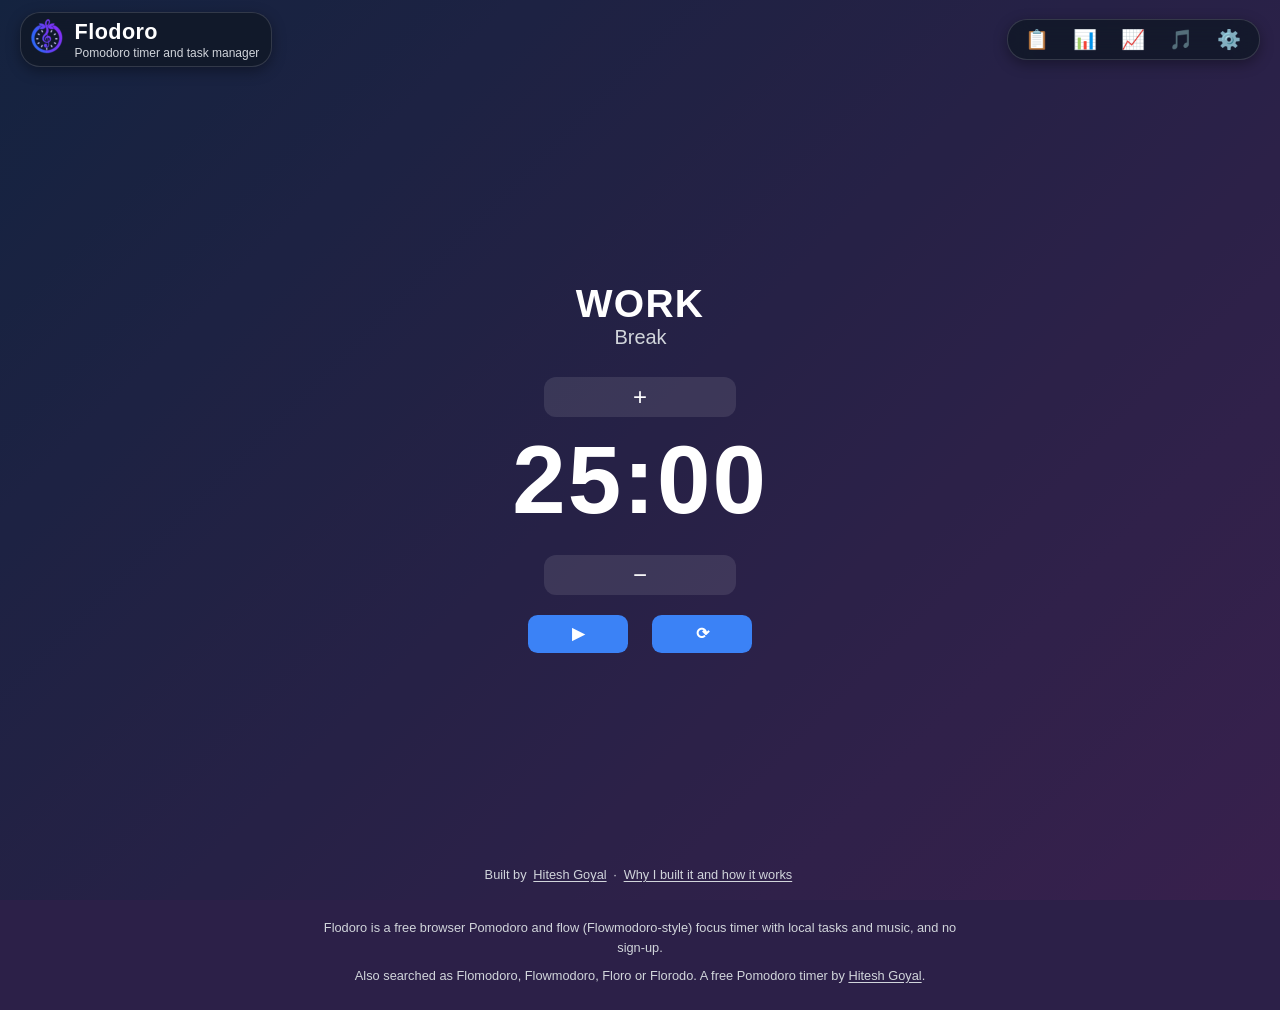
<file: index.html>
<!DOCTYPE html>
<html lang="en">

<head>
  <meta charset="UTF-8" />
  <meta name="viewport" content="width=device-width, initial-scale=1.0" />
  <title>Flodoro — Pomodoro timer and task manager</title>
  <meta name="description"
    content="Flodoro is a free Pomodoro timer and task list in your browser. No account; tasks and history stay on your device." />
  <meta name="author" content="Hitesh Goyal" />
  <link rel="author" href="https://hiteshgoyal.me/" />
  <meta name="robots" content="index, follow, max-image-preview:large" />
  <link rel="canonical" href="https://hiteshgoyal.me/flodoro/" />
  <link rel="sitemap" type="application/xml" title="Sitemap"
    href="https://hiteshgoyal.me/flodoro/sitemap.xml" />
  <link rel="alternate" type="text/markdown" href="index.html.md" title="LLM-readable page summary" />
  <link rel="help" type="text/plain" href="llms.txt" title="LLM and agent site index" />
  <meta name="theme-color" content="#3358a2" />
  <link rel="preconnect" href="https://gc.zgo.at" crossorigin />
  <link rel="preload" as="image" type="image/avif" fetchpriority="high"
    imagesrcset="assets/flodoro-logo/flodoro-logo-36.avif 1x, assets/flodoro-logo/flodoro-logo-72.avif 2x, assets/flodoro-logo/flodoro-logo-108.avif 3x"
    href="assets/flodoro-logo/flodoro-logo-36.avif" />
  <meta property="og:type" content="website" />
  <meta property="og:site_name" content="Flodoro" />
  <meta property="og:title" content="Flodoro — Pomodoro timer and task manager" />
  <meta property="og:description"
    content="Free Pomodoro timer and task list in your browser. No account; your tasks and history stay on your device." />
  <meta property="og:url" content="https://hiteshgoyal.me/flodoro/" />
  <meta property="og:image" content="https://hiteshgoyal.me/flodoro/assets/og-image.png" />
  <meta property="og:image:width" content="1200" />
  <meta property="og:image:height" content="630" />
  <meta property="og:image:type" content="image/png" />
  <meta property="og:image:alt" content="Flodoro logo beside the words Pomodoro timer and task manager" />
  <meta property="og:locale" content="en_US" />
  <meta name="twitter:card" content="summary_large_image" />
  <meta name="twitter:title" content="Flodoro — Pomodoro timer and task manager" />
  <meta name="twitter:description"
    content="Free Pomodoro timer and task list. No account; data stays on your device." />
  <meta name="twitter:image" content="https://hiteshgoyal.me/flodoro/assets/og-image.png" />
  <meta name="twitter:image:alt" content="Flodoro logo beside the words Pomodoro timer and task manager" />
  <script type="application/ld+json">
    {
      "@context": "https://schema.org",
      "@type": ["SoftwareApplication", "WebApplication"],
      "@id": "https://hiteshgoyal.me/flodoro/#app",
      "name": "Flodoro",
      "alternateName": [
        "Flodoro Pomodoro",
        "Flodoro Timer",
        "Flomodoro",
        "Flowmodoro",
        "Floro",
        "Florodo",
        "Flodoro Pomodoro Timer"
      ],
      "url": "https://hiteshgoyal.me/flodoro/",
      "image": "https://hiteshgoyal.me/flodoro/assets/og-image.png",
      "codeRepository": "https://github.com/indianeagle4599/flodoro",
      "sameAs": [
        "https://github.com/indianeagle4599/flodoro",
        "https://hiteshgoyal.me/projects/flodoro/"
      ],
      "description": "Flodoro is a free Pomodoro timer and task list in your browser. No account; tasks and history stay on your device.",
      "author": {
        "@type": "Person",
        "name": "Hitesh Goyal",
        "url": "https://hiteshgoyal.me/"
      },
      "creator": {
        "@type": "Person",
        "name": "Hitesh Goyal",
        "url": "https://hiteshgoyal.me/"
      },
      "applicationCategory": "ProductivityApplication",
      "operatingSystem": "Any",
      "browserRequirements": "Requires JavaScript. Works in modern browsers with localStorage.",
      "offers": {
        "@type": "Offer",
        "price": "0",
        "priceCurrency": "USD"
      },
      "featureList": [
        "Configurable Pomodoro work and break durations",
        "Local task list with starring and reordering",
        "Session history and statistics",
        "Theme presets, gradients, and dark mode",
        "Notification sounds, toasts, and browser alerts",
        "Local music folder playlists via browser APIs"
      ],
      "isAccessibleForFree": true,
      "inLanguage": "en"
    }
  </script>
  <link rel="icon" type="image/png" sizes="32x32" href="assets/flodoro-logo/flodoro-logo-32.png" />
  <link rel="apple-touch-icon" href="assets/flodoro-logo/flodoro-logo-180.png" />
  <link rel="stylesheet" href="style.css" />
</head>

<body>
  <noscript>
    <p class="noscript-notice">Flodoro is a free Pomodoro timer and task manager that runs in your browser. JavaScript is required for the timer; see the <a href="index.html.md">page summary</a> or <a href="https://github.com/indianeagle4599/flodoro">repository</a>.</p>
  </noscript>

<!-- 🔔 Audio notification chime -->
<audio id="notification-sound"
  src="assets/audio/notify.mp3"
  preload="none"></audio>

<!-- 💬 Toast container -->
<div id="toast" class="toast hidden" role="alert"></div>
  <div id="app" tabindex="0">
    <header class="app-navbar" role="banner">
      <div class="navbar-brand">
        <picture>
          <source type="image/avif"
            srcset="assets/flodoro-logo/flodoro-logo-36.avif 1x, assets/flodoro-logo/flodoro-logo-72.avif 2x, assets/flodoro-logo/flodoro-logo-108.avif 3x" />
          <source type="image/webp"
            srcset="assets/flodoro-logo/flodoro-logo-36.webp 1x, assets/flodoro-logo/flodoro-logo-72.webp 2x, assets/flodoro-logo/flodoro-logo-108.webp 3x" />
          <img class="navbar-logo" src="assets/flodoro-logo/flodoro-logo-36.png"
            srcset="assets/flodoro-logo/flodoro-logo-36.png 1x, assets/flodoro-logo/flodoro-logo-72.png 2x, assets/flodoro-logo/flodoro-logo-108.png 3x"
            alt="Flodoro logo, a clock with a treble clef" width="36" height="36" decoding="async"
            fetchpriority="high" />
        </picture>
        <div class="navbar-copy">
          <h1 class="navbar-title">Flodoro</h1>
          <p class="navbar-tagline">Pomodoro timer and task manager</p>
        </div>
      </div>
      <div class="header-tray">
        <button id="tasks-button" class="icon-button" aria-label="Tasks" title="Tasks">📋</button>
        <button id="history-button" class="icon-button" aria-label="History" title="History">📊</button>
        <button id="stats-button" class="icon-button" aria-label="Statistics" title="Statistics">📈</button>
        <button id="audio-settings-button" class="icon-button" aria-label="Audio Settings"
          title="Audio Settings">🎵</button>
        <button id="settings-button" class="icon-button" aria-label="Settings" title="Settings">⚙️</button>
      </div>
    </header>
    <main class="main-content">
      <!-- User's selected quote of the day (if any) -->
      <div id="theme-quote-display" class="theme-quote hidden"></div>
      <!-- Motivational quote display shown during breaks; clicking cycles through quotes and a star button allows favouriting -->
      <div id="quote-display" class="quote-display hidden" role="button" aria-label="Break quote"></div>
      <!-- Mode toggle: click to switch between work and break sessions -->
      <div id="mode-toggle" class="mode-toggle" role="button" tabindex="0" aria-label="Toggle work/break">
        <span id="mode-main" class="mode-main">Work</span>
        <span id="mode-sub" class="mode-sub">Break</span>
      </div>
      <!-- Session label and timer wrapped with plus/minus controls -->
      <div id="session-label" class="session-label">Work</div>
      <div id="timer-wrapper" class="timer-wrapper">
        <button id="add-minute" class="icon-button time-adjust-btn" aria-label="Add one minute">+</button>
        <div id="timer-display" class="timer-display">25:00</div>
        <button id="subtract-minute" class="icon-button time-adjust-btn" aria-label="Remove one minute">−</button>
      </div>
      <div id="controls" class="controls">
        <button id="start-button" class="control-button" aria-label="Start / Pause" title="Start / Pause">▶</button>
        <button id="reset-button" class="control-button" aria-label="Reset" title="Reset">⟳</button>
        <button id="postpone-button" class="control-button hidden">Postpone Break</button>
      </div>

      <!-- Display the current task (if task manager is enabled) -->
      <div id="current-task" class="current-task hidden"></div>

      <!-- Display flagged (starred) tasks prominently -->
      <div id="flagged-tasks-display" class="flagged-tasks-display hidden"></div>
    </main>
    <!-- Settings panel: slides out from the top right under the settings button. Hides when not active. -->
    <div id="settings-panel" class="settings-panel slideout hidden" role="dialog" aria-modal="true"
      aria-labelledby="settings-title">
      <h2 id="settings-title" class="settings-title">Settings</h2>
      <div class="settings-content">
        <!-- Duration settings grouped into two rows for cleaner layout -->
        <div class="settings-row">
          <div class="settings-group">
            <label for="work-duration">Work&nbsp;(min)</label>
            <input type="number" id="work-duration" min="1" value="25" />
          </div>
          <div class="settings-group">
            <label for="short-break-duration">Short&nbsp;break&nbsp;(min)</label>
            <input type="number" id="short-break-duration" min="1" value="5" />
          </div>
        </div>
        <div class="settings-row">
          <div class="settings-group">
            <label for="long-break-duration">Long&nbsp;break&nbsp;(min)</label>
            <input type="number" id="long-break-duration" min="1" value="15" />
          </div>
          <div class="settings-group">
            <label for="sessions-before-long">Pomodoros&nbsp;before&nbsp;long&nbsp;break</label>
            <input type="number" id="sessions-before-long" min="1" value="4" />
          </div>
        </div>
        <!-- Colour settings: gradient, accent and colour mode toggle in one row -->
        <div class="settings-row">
          <div class="settings-group">
            <label>Gradient</label>
            <div class="color-input-row">
              <input type="color" id="bg-color1" value="#3358a2" />
              <input type="color" id="bg-color2" value="#8f5bbb" />
            </div>
          </div>
          <div class="settings-group">
            <label for="color-picker">Accent</label>
            <input type="color" id="color-picker" value="#3b82f6" />
          </div>
          <div class="settings-group">
            <label for="color-mode-toggle">Mode</label>
            <button id="color-mode-toggle" class="toggle-button" aria-label="Toggle colour mode">Dark&nbsp;Mode</button>
          </div>
        </div>
        <!-- Theme preset selection (always below custom colour choices) -->
        <div class="settings-group">
          <label for="theme-preset-select">Theme&nbsp;preset</label>
          <select id="theme-preset-select">
            <option value="custom">Custom</option>
            <option value="twilight">Twilight</option>
            <option value="blue">Blue</option>
            <option value="green">Green</option>
            <option value="pink">Pink</option>
            <option value="frost">Frost</option>
            <option value="golden">Golden</option>
          </select>
        </div>
        <div class="settings-group notification-launch-group">
          <label id="notification-settings-label">Notifications</label>
          <div class="notification-launch-row">
            <span id="notification-settings-summary" class="settings-summary" aria-live="polite"></span>
            <button id="notification-settings-button" class="icon-button compact-panel-button" type="button"
              aria-label="Notification Settings" title="Notification Settings">🔔</button>
          </div>
        </div>
        <!-- Settings actions -->
        <div class="settings-actions">
          <button id="save-settings" class="control-button">Save</button>
          <button id="close-settings" class="control-button">Close</button>
        </div>
      </div>
    </div>
    <div id="notification-panel" class="notification-panel slideout hidden" role="dialog" aria-modal="true"
      aria-labelledby="notification-title">
      <h2 id="notification-title" class="panel-title">Notification Settings</h2>
      <div class="notification-content">
        <div id="notification-settings-container"></div>
        <div class="notification-actions">
          <button id="back-notifications" class="control-button">Back</button>
          <button id="close-notifications" class="control-button">Close</button>
        </div>
      </div>
    </div>
    <!-- Tasks panel: lists and manages tasks independently of settings -->
    <div id="tasks-panel" class="tasks-panel slideout hidden" role="dialog" aria-modal="true"
      aria-labelledby="tasks-title">
      <h2 id="tasks-title" class="panel-title">Tasks</h2>
      <div class="tasks-content">
        <div class="task-input-row">
          <input type="text" id="new-task-input" placeholder="Add a new task" />
          <button id="add-task-button" class="icon-button" aria-label="Add task">+</button>
        </div>
        <ul id="tasks-list" class="tasks-list"></ul>
        <div class="tasks-actions">
          <button id="close-tasks" class="control-button">Close</button>
        </div>
      </div>
    </div>
    <!-- History panel: displays completed work/break sessions -->
    <div id="history-panel" class="history-panel slideout hidden" role="dialog" aria-modal="true"
      aria-labelledby="history-title">
      <h2 id="history-title" class="panel-title">History</h2>
      <div class="history-content">
        <ul id="history-list" class="history-list"></ul>
        <div class="history-actions">
          <button id="clear-history" class="control-button">Clear</button>
          <button id="close-history" class="control-button">Close</button>
        </div>
      </div>
    </div>
    <!-- Audio settings panel: manages local playlists and playback -->
    <div id="audio-panel" class="audio-panel slideout hidden" role="dialog" aria-modal="true"
      aria-labelledby="audio-title">
      <h2 id="audio-title" class="panel-title">Audio Settings</h2>
      <div class="audio-content">
        <div class="settings-group playlist-launch-group">
          <label id="playlist-manager-label">Playlists</label>
          <div class="playlist-launch-row">
            <span id="playlist-manager-summary" class="settings-summary" aria-live="polite"></span>
            <button id="playlist-manager-button" class="icon-button compact-panel-button" type="button"
              aria-label="Playlist Manager" title="Playlist Manager">📁</button>
          </div>
        </div>
        <div class="settings-group">
          <label for="audio-genre-select">Playlist</label>
          <select id="audio-genre-select"><!-- options injected by JS --></select>
        </div>
        <div class="settings-group">
          <label for="audio-select">Track</label>
          <select id="audio-select">
            <option value="none">None</option>
            <!-- Track options will be populated dynamically -->
          </select>
        </div>
        <!-- Playback controls – circular pill buttons -->
        <div class="audio-playback-row">
          <button id="prev-track" class="pill-btn" aria-label="Previous">⏮</button>
          <button id="audio-play-pause" class="pill-btn" aria-label="Play / pause">▶</button>
          <button id="next-track" class="pill-btn" aria-label="Next">⏭</button>
        </div>
        <!-- Volume and mute -->
        <div class="volume-row">
          <button id="mute-toggle" class="icon-button" aria-label="Toggle mute">🔊</button>
          <input type="range" id="volume-slider" min="0" max="1" step="0.01" value="0.5" />
        </div>
        <!-- Audio progress bar (shown when a track is loaded) -->
        <div class="settings-group audio-progress-group hidden">
          <label for="audio-progress">Audio position</label>
          <input type="range" id="audio-progress" min="0" max="100" step="0.1" value="0" />
        </div>
        <div class="audio-actions">
          <button id="close-audio" class="control-button">Close</button>
        </div>
      </div>
    </div>
    <!-- Playlist manager panel: focused folder management away from the audio panel -->
    <div id="playlist-panel" class="playlist-panel slideout hidden" role="dialog" aria-modal="true"
      aria-labelledby="playlist-title">
      <h2 id="playlist-title" class="panel-title">Playlist Manager</h2>
      <div class="playlist-content">
        <div class="settings-group local-audio-group">
          <div class="local-audio-actions">
            <button id="local-audio-folder-button" class="control-button" type="button">Add folder</button>
            <button id="clear-local-audio-button" class="control-button hidden" type="button">Clear all</button>
          </div>
          <div id="local-audio-status" class="local-audio-status">Add one or more local music folders.</div>
          <div id="local-audio-list" class="local-audio-list" aria-live="polite"></div>
          <input id="local-audio-input" class="hidden" type="file" accept="audio/*" multiple webkitdirectory />
        </div>
        <div class="playlist-actions">
          <button id="back-playlist" class="control-button">Back</button>
          <button id="close-playlist" class="control-button">Close</button>
        </div>
      </div>
    </div>
    <!-- Statistics panel: shows counts of sessions and tasks -->
    <div id="stats-panel" class="stats-panel slideout hidden" role="dialog" aria-modal="true"
      aria-labelledby="stats-title">
      <h2 id="stats-title" class="panel-title">Statistics</h2>
      <div class="stats-content">
        <div id="stats-summary" class="stats-summary"></div>
        <div class="stats-actions">
          <button id="close-stats" class="control-button">Close</button>
        </div>
      </div>
    </div>
    <footer class="site-credit">Built by <a href="https://hiteshgoyal.me/">Hitesh Goyal</a> · <a href="https://hiteshgoyal.me/projects/flodoro/">Why I built it and how it works</a></footer>
  </div>
  <section class="app-about" aria-label="About Flodoro">
    <p>Flodoro is a free browser Pomodoro and flow (Flowmodoro-style) focus timer with local tasks and music, and no sign-up.</p>
    <p>Also searched as Flomodoro, Flowmodoro, Floro or Florodo. A free Pomodoro timer by <a href="https://hiteshgoyal.me/">Hitesh Goyal</a>.</p>
  </section>
  <audio id="audio-player" preload="none"></audio>
  <script src="app.js" defer></script>
  <script data-goatcounter="https://hitesh-pomodoro.goatcounter.com/count"
    async src="//gc.zgo.at/count.js"></script>
</body>

</html>
</file>
<file: style.css>
/*
 * Stylesheet for the Flodoro web application
 *
 * The design focuses on simplicity and minimal distraction, with
 * clean typography and generous spacing. A full‑screen background
 * image is overlaid with a subtle colour tint to improve contrast
 * for the timer and controls. All colours and sizes are defined
 * with CSS variables to make future theme customisation easy.
 */

/* Root variables for colours, sizes and fonts */
:root {
  --font-family: "Segoe UI", Roboto, Helvetica, Arial, sans-serif;
  --color-primary: #fff;
  --color-secondary: #d1d5db;
  --about-bg: #2c2048;
  --color-accent: #3b82f6;
  --color-danger: #ef4444;
  --color-bg-overlay: rgba(0, 0, 0, 0.35);
  --panel-bg: rgba(17, 24, 39, 0.75);
  --font-size-title: 2.5rem;
  --font-size-timer: clamp(3.5rem, 10vmin + 1.5rem, 6rem);
  --font-size-label: clamp(1.35rem, 3vmin + 0.75rem, 2.5rem);
  --app-footer-space: 2.75rem;
  --border-radius: 12px;
  --input-bg: #374151;
  --input-color: #ffffff;
  --input-border: transparent;

  /* Background used for quote displays; modified by JS for dark/light mode */
  --quote-bg: rgba(0, 0, 0, 0.4);

  /* Translucent surfaces for chips, items, pills, hovers. Flipped by JS for light mode. */
  --surface-soft: rgba(255, 255, 255, 0.1);
  --surface-soft-border: rgba(255, 255, 255, 0.12);
  --surface-strong: rgba(255, 255, 255, 0.22);
  --panel-border: rgba(255, 255, 255, 0.15);
  --panel-shadow: 0 4px 16px rgba(0, 0, 0, 0.5);
  --panel-top: 4.25rem;
}

html,
body {
  margin: 0;
  padding: 0;
  width: 100%;
  min-height: 100%;
  font-family: var(--font-family);
  color: var(--color-primary);
}

/* The timer fills the first screen. The document can scroll to the about
   copy underneath without a layout-shifting scrollbar. */
html {
  overflow-x: hidden;
  overflow-y: auto;
  scrollbar-width: none;
}

html::-webkit-scrollbar {
  width: 0;
  height: 0;
}

#app {
  position: relative;
  width: 100%;
  height: 100vh;
  height: 100dvh;
  overflow: hidden;
  display: flex;
  flex-direction: column;
  align-items: center;
  justify-content: flex-start;
  box-sizing: border-box;
  padding-bottom: var(--app-footer-space);
  /* The background image will be updated by JavaScript via inline style */
  background-size: cover;
  background-position: center;
  background-repeat: no-repeat;
}

/* A dark overlay to enhance readability over the background image */
#app::before {
  content: "";
  position: absolute;
  top: 0;
  left: 0;
  right: 0;
  bottom: 0;
  background: var(--color-bg-overlay);
  z-index: 0;
}

/* Ensure the main content sits above the overlay */
.app-navbar,
.main-content,
.settings-panel {
  position: relative;
  z-index: 1;
}

/* Top row: brand title left, icon tray right (no full-width bar chrome) */
.app-navbar {
  width: 100%;
  padding: 0.75rem 1.25rem;
  display: flex;
  justify-content: space-between;
  align-items: center;
  gap: 1rem;
  box-sizing: border-box;
}

/* Brand tray: same fixed dark chrome as the options pill */
.navbar-brand {
  display: flex;
  align-items: center;
  gap: 0.6rem;
  min-width: 0;
  padding: 0.35rem 0.75rem 0.35rem 0.5rem;
  background: rgba(17, 24, 39, 0.82);
  backdrop-filter: blur(12px);
  border: 1px solid rgba(255, 255, 255, 0.14);
  border-radius: 20px;
  box-shadow: 0 4px 14px rgba(0, 0, 0, 0.35);
  flex-shrink: 1;
}

.navbar-logo {
  width: 2.25rem;
  height: 2.25rem;
  object-fit: contain;
  flex-shrink: 0;
}

.navbar-title {
  margin: 0;
  font-size: 1.35rem;
  font-weight: 700;
  letter-spacing: 0.02em;
  color: #ffffff;
  white-space: nowrap;
  flex-shrink: 0;
}

.navbar-copy {
  min-width: 0;
}

.navbar-tagline {
  margin: 0.1rem 0 0;
  color: var(--color-secondary);
  font-size: 0.75rem;
  overflow: hidden;
  text-overflow: ellipsis;
  white-space: nowrap;
}

.site-credit {
  position: absolute;
  left: 0;
  right: 0;
  bottom: 0.85rem;
  z-index: 1;
  margin: 0;
  text-align: center;
  color: var(--color-secondary);
  font-size: 0.8rem;
  line-height: 1.2;
}

.site-credit a {
  color: inherit;
  text-underline-offset: 0.15em;
}

.site-credit a:hover {
  color: var(--color-primary);
}

/* Same type size and colour as .site-credit. Sits after the full-screen app. */
.app-about {
  box-sizing: border-box;
  margin: 0;
  padding: 1.15rem 1.25rem 1.6rem;
  text-align: center;
  color: var(--color-secondary);
  font-size: 0.8rem;
  line-height: 1.5;
  background: var(--about-bg);
}

.app-about p {
  max-width: 40rem;
  margin: 0 auto;
}

.app-about p + p {
  margin-top: 0.55rem;
}

.app-about a {
  color: inherit;
  text-underline-offset: 0.15em;
}

.app-about a:hover {
  color: var(--color-primary);
}

/* Header buttons container groups tasks, history and settings icons */
.header-buttons {
  display: flex;
  gap: 0.5rem;
}

/* ---------- header pill tray (always dark chrome, regardless of colour mode) ---------- */
.header-tray {
  display: flex;
  gap: .5rem;
  padding: .35rem .6rem;
  background: rgba(17, 24, 39, 0.82);
  backdrop-filter: blur(12px);
  border: 1px solid rgba(255, 255, 255, 0.14);
  border-radius: 20px;
  box-shadow: 0 4px 14px rgba(0, 0, 0, 0.35);
  flex-shrink: 0;
}

.header-tray .icon-button {
  color: #ffffff;
}

.header-tray .icon-button:hover {
  color: var(--color-accent);
  background: rgba(255, 255, 255, 0.12);
}

.icon-button {
  background: transparent;
  border: none;
  font-size: 1.2rem;
  cursor: pointer;
  color: var(--color-primary);
  padding: 0.25rem 0.5rem;
  line-height: 1;
  border-radius: var(--border-radius);
  transition: background 0.2s ease, color 0.2s ease;
}

.icon-button:hover {
  color: var(--color-accent);
  background: var(--surface-soft);
}

/* Mode toggle styling: displays current and next session types */
.mode-toggle {
  display: flex;
  flex-direction: column;
  align-items: center;
  margin-bottom: 0.5rem;
  cursor: pointer;
  /* include transform-style and backface visibility for smoother 3D flips */
  transform-style: preserve-3d;
  backface-visibility: hidden;
  transition: transform 0.6s ease, background 0.2s ease, border 0.2s ease;
  padding: 0.25rem 0.5rem;
  border-radius: var(--border-radius);
  perspective: 800px;
  /* allow 3D flip */
}

/* Highlight on hover */
.mode-toggle:hover {
  background: var(--surface-soft);
  border: 1px solid var(--color-accent);
}

/* Rotation animation when toggled; JS adds/removes this class */
.mode-toggle.rotated {
  transform: rotateX(360deg);
}

.mode-main {
  font-size: var(--font-size-label);
  font-weight: bolder;
  text-transform: uppercase;
  letter-spacing: 1.2px;
}

.mode-sub {
  font-size: 1.25rem;
  color: var(--color-secondary);
}

/* Main content area containing timer and controls */
.main-content {
  flex: 1 1 auto;
  width: 100%;
  max-width: 100%;
  min-height: 0;
  display: flex;
  flex-direction: column;
  align-items: center;
  justify-content: center;
  text-align: center;
  padding: 1rem;
  box-sizing: border-box;
}

.noscript-notice {
  position: relative;
  z-index: 2;
  margin: 0.75rem auto;
  padding: 0.75rem 1rem;
  max-width: 28rem;
  text-align: center;
  background: rgba(17, 24, 39, 0.92);
  border-radius: var(--border-radius);
}

.noscript-notice a {
  color: inherit;
  text-decoration: underline;
}

.toast {
  position: fixed;
  bottom: 20px;
  left: 50%;
  transform: translateX(-50%);
  background: #333;
  color: #fff;
  padding: 12px 20px;
  border-radius: 8px;
  font-size: 0.9rem;
  z-index: 9999;
  opacity: 0;
  transition: opacity 0.3s ease;
}

.toast.show {
  opacity: 1;
}

.session-label {
  /* Hide the redundant session label since mode toggle displays it */
  display: none;
}

.timer-display {
  font-size: var(--font-size-timer);
  font-weight: bold;
  margin-bottom: 0.75rem;
  letter-spacing: 2px;
}

/* Timer wrapper that positions plus/minus above and below the timer */
.timer-wrapper {
  display: flex;
  flex-direction: column;
  align-items: center;
  gap: 0.5rem;
}

/* Buttons used for adjusting time */
.time-adjust-btn {
  font-size: 1.5rem;
  width: 2.5rem;
  height: 2.5rem;
  display: flex;
  align-items: center;
  justify-content: center;
  border-radius: 50%;
  background: var(--surface-soft);
  color: var(--color-primary);
  border: none;
  cursor: pointer;
  transition: background 0.2s ease;
}

.time-adjust-btn:hover {
  background: var(--surface-strong);
}

/* Controls */
.controls {
  display: flex;
  gap: 1rem;
}

/*
 * Buttons used across the app (start/pause, reset, save, close, etc.).
 * Use the accent colour for the background and dynamically computed
 * accent‑text colour for the icon/text so that contrast remains high
 * regardless of the chosen accent colour. Hover state darkens the
 * background slightly using the darker accent colour generated in
 * JavaScript (via applyThemeColor). Disabled state appears faded.
 */
.control-button {
  background: var(--color-accent);
  color: var(--accent-text);
  border: none;
  border-radius: var(--border-radius);
  padding: 0.75rem 1.5rem;
  font-size: 1rem;
  cursor: pointer;
  min-width: 100px;
  transition: background 0.2s ease, color 0.2s ease;
}

/* Hover state uses the darker accent colour for a subtle lift */
.control-button:hover {
  background: var(--color-accent-dark);
  color: var(--accent-text);
}

.control-button:disabled {
  opacity: 0.5;
  cursor: not-allowed;
}

.hidden {
  display: none !important;
}

/* Settings panel styles */
/* Panel styling with frosted glass effect for settings, tasks, history, audio and stats */
.settings-panel,
.tasks-panel,
.history-panel,
.audio-panel,
.stats-panel,
.notification-panel,
.playlist-panel {
  position: absolute;
  top: var(--panel-top);
  /* below navbar */
  /* horizontal offsets are set individually in specific definitions */
  width: 22rem;
  max-width: 90vw;
  background: var(--panel-bg);
  backdrop-filter: blur(20px);
  border-radius: var(--border-radius);
  box-shadow: var(--panel-shadow);
  border: 1px solid var(--panel-border);
  padding: 1rem;
  color: var(--color-primary);
  z-index: 2;
  overflow-y: auto;
  overscroll-behavior: contain;
  max-height: calc(100dvh - var(--panel-top) - 0.75rem);
  box-sizing: border-box;
  transition: opacity 0.3s ease, transform 0.3s ease;
}

/* Position individual panels relative to their respective icons */
.settings-panel,
.tasks-panel,
.history-panel,
.audio-panel,
.stats-panel,
.notification-panel,
.playlist-panel {
  right: 1.5rem;
}

.audio-panel.slideout,
.stats-panel.slideout {
  transform-origin: top right;
  transition: opacity 0.25s ease, transform 0.25s ease;
  opacity: 0;
  transform: scale(0.95);
}

.audio-panel.slideout:not(.hidden),
.stats-panel.slideout:not(.hidden) {
  opacity: 1;
  transform: scale(1);
}

/* Volume slider row inside audio panel */
.volume-row {
  display: flex;
  align-items: center;
  gap: 0.5rem;
  margin-bottom: 0.5rem;
}

.volume-row input[type="range"] {
  flex: 1;
  -webkit-appearance: none;
  appearance: none;
  height: 4px;
  border-radius: 2px;
  background: var(--color-secondary);
  outline: none;
}

.volume-row input[type="range"]::-webkit-slider-thumb {
  -webkit-appearance: none;
  appearance: none;
  width: 12px;
  height: 12px;
  border-radius: 50%;
  background: var(--color-accent);
  cursor: pointer;
  transition: transform 0.2s ease, background 0.2s ease;
}

.volume-row input[type="range"]:active::-webkit-slider-thumb {
  transform: scale(1.5);
  background: var(--color-accent-light);
}

/* ---------- pill buttons (audio controls) ---------- */
.pill-btn {
  width: 2.5rem;
  height: 2.5rem;
  border-radius: 50%;
  display: flex;
  align-items: center;
  justify-content: center;
  background: var(--surface-soft);
  border: none;
  color: var(--color-primary);
  font-size: 1rem;
  cursor: pointer;
  transition: background .2s;
}

.pill-btn:hover {
  background: var(--surface-strong);
}

.pill-btn.main {
  /* Main pill buttons (audio play/pause) use accent colour and dynamic text colour */
  background: var(--color-accent);
  color: var(--accent-text);
}

.local-audio-actions {
  display: flex;
  gap: 0.5rem;
  flex-wrap: wrap;
}

.local-audio-actions .control-button {
  flex: 1 1 8rem;
  margin: 0;
}

.local-audio-status {
  color: var(--color-secondary);
  font-size: 0.82rem;
  line-height: 1.35;
  margin-top: 0.4rem;
}

.local-audio-list {
  display: flex;
  flex-direction: column;
  gap: 0.45rem;
  margin-top: 0.55rem;
  max-height: 8.5rem;
  overflow-y: auto;
  padding-right: 0.2rem;
}

.local-audio-item {
  display: flex;
  gap: 0.45rem;
  align-items: center;
  padding: 0.55rem;
  border-radius: 0.5rem;
  background: var(--surface-soft);
  border: 1px solid var(--surface-soft-border);
}

.local-audio-item-details {
  min-width: 0;
  flex: 1 1 auto;
}

.local-audio-item-title {
  overflow: hidden;
  text-overflow: ellipsis;
  white-space: nowrap;
  font-size: 0.88rem;
  font-weight: 650;
}

.local-audio-item-meta {
  color: var(--color-secondary);
  font-size: 0.74rem;
  line-height: 1.25;
  margin-top: 0.15rem;
}

.local-audio-link-button,
.local-audio-delete-button {
  border: none;
  border-radius: 0.45rem;
  cursor: pointer;
  font-size: 0.72rem;
  font-weight: 700;
  padding: 0.35rem 0.5rem;
}

.local-audio-link-button {
  background: var(--surface-soft);
  color: var(--color-primary);
}

.local-audio-delete-button {
  background: var(--surface-soft);
  color: var(--color-secondary);
}

.audio-panel .panel-title {
  margin-bottom: 0.75rem;
}

.audio-panel .settings-group label {
  margin-bottom: 0.35rem;
}

.audio-panel .settings-group select {
  margin-bottom: 0.45rem;
}

.audio-panel .audio-playback-row {
  margin: 0.65rem 0;
}

.audio-panel .audio-actions {
  margin-top: 0.65rem;
}

/* Playback controls row in audio panel */
.audio-playback-row {
  display: flex;
  align-items: center;
  justify-content: center;
  gap: 1rem;
  margin: 1.2rem;
}

/* Stats summary styling */
.stats-summary {
  font-size: 0.9rem;
  line-height: 1.4;
  display: flex;
  flex-direction: column;
  gap: 0.25rem;
}

/* Quote display styling */
.quote-display {
  margin: 1.5rem;
  padding: 0.75rem 1rem;
  background: var(--quote-bg);
  border-radius: var(--border-radius);
  font-style: italic;
  font-size: 0.9rem;
  color: var(--color-secondary);
  max-width: 80%;
  text-align: center;
  display: flex;
  align-items: center;
  justify-content: center;
  gap: 0.5rem;
}

/* The user’s quote of the day displayed above the timer */
.theme-quote {
  margin: 0.5rem 1rem;
  padding: 0.75rem 1rem;
  background: var(--quote-bg);
  border-radius: var(--border-radius);
  font-size: 1rem;
  font-weight: 600;
  text-align: center;
  color: var(--color-primary);
  max-width: 90%;
  display: flex;
  align-items: center;
  justify-content: center;
  gap: 0.5rem;
}

/* Star button within quote display for selecting the quote of the day */
.star-quote-btn {
  background: transparent;
  border: none;
  color: var(--color-accent);
  font-size: 1.3rem;
  cursor: pointer;
  margin-left: 0.5rem;
  transition: color 0.2s ease;
}

.star-quote-btn:hover {
  color: var(--color-accent-light);
}

/* Remove button for theme quote */
.remove-theme-btn {
  background: transparent;
  border: none;
  color: var(--color-accent);
  font-size: 1.2rem;
  cursor: pointer;
  margin-left: 0.5rem;
  transition: color 0.2s ease;
}

.remove-theme-btn:hover {
  color: var(--color-accent-light);
}

/* Notification settings: launch row, focused panel controls and reminder chips */
.notification-launch-row,
.playlist-launch-row {
  display: flex;
  align-items: flex-start;
  justify-content: space-between;
  gap: 0.75rem;
}

.settings-summary {
  color: var(--color-secondary);
  display: flex;
  flex: 1;
  flex-wrap: wrap;
  gap: 0.35rem;
  line-height: 1.35;
}

.settings-summary-chip {
  background: var(--surface-soft);
  border: 1px solid var(--surface-soft-border);
  border-radius: 0.5rem;
  color: var(--color-primary);
  font-size: 0.78rem;
  padding: 0.25rem 0.45rem;
  white-space: nowrap;
}

.compact-panel-button {
  width: 2.25rem;
  height: 2.25rem;
  min-width: 2.25rem;
  padding: 0;
  flex: 0 0 auto;
}

.notification-content,
.notification-settings-stack,
.playlist-content {
  display: flex;
  flex-direction: column;
  gap: 0.75rem;
}

.notification-section {
  gap: 0.5rem;
}

.notification-toggle-row,
.notify-timing-option {
  display: flex;
  align-items: center;
  gap: 0.45rem;
  color: var(--color-primary);
  font-size: 0.9rem;
  margin-bottom: 0;
}

.notification-toggle-row {
  justify-content: space-between;
}

.notification-toggle-row-primary {
  font-weight: 600;
}

.notification-output-row {
  display: grid;
  gap: 0.5rem;
  grid-template-columns: repeat(2, minmax(0, 1fr));
}

.notification-sub-toggle,
.notify-timing-option {
  background: var(--surface-soft);
  border: 1px solid var(--surface-soft-border);
  border-radius: 0.5rem;
  padding: 0.55rem 0.65rem;
}

.notification-toggle-row input,
.notify-timing-option input {
  accent-color: var(--color-accent);
}

.notification-toggle-row:has(input:disabled),
.notify-timing-option:has(input:disabled),
.custom-notify-row input:disabled,
.custom-notify-row button:disabled,
.custom-notify-chip button:disabled {
  opacity: 0.55;
}

.notify-options {
  display: grid;
  gap: 0.5rem;
  grid-template-columns: repeat(3, minmax(0, 1fr));
  font-size: 0.9rem;
}

.custom-notify-row {
  display: flex;
  gap: 0.5rem;
}

.custom-notify-row input[type="number"] {
  flex: 1;
  min-width: 0;
  margin-bottom: 0;
}

.custom-notify-list {
  display: flex;
  flex-wrap: wrap;
  gap: 0.5rem;
}

.custom-notify-chip {
  background: var(--surface-soft);
  color: var(--color-primary);
  padding: 0.35rem 0.6rem;
  border-radius: 0.5rem;
  font-size: 0.8rem;
  display: flex;
  align-items: center;
  gap: 0.25rem;
}

.notification-actions,
.playlist-actions {
  display: flex;
  justify-content: flex-end;
  gap: 0.5rem;
}

@media (max-width: 480px) {
  .notification-output-row,
  .notify-options {
    grid-template-columns: 1fr;
  }
}

@media (max-width: 480px) and (orientation: portrait) {
  .navbar-tagline {
    display: none;
  }
}

@media (max-width: 420px) {
  .app-navbar {
    gap: 0.5rem;
    padding-inline: 0.75rem;
  }

  .navbar-brand {
    flex-shrink: 1;
    min-width: 0;
  }

  .header-tray {
    gap: 0.2rem;
    padding-inline: 0.35rem;
  }

  .header-tray .icon-button {
    padding-inline: 0.3rem;
  }
}
/* Hide the current task display since flagged tasks are shown instead */
.current-task {
  display: none !important;
}

/* Custom range styling for the audio progress bar */
#audio-progress {
  -webkit-appearance: none;
  appearance: none;
  width: 100%;
  height: 0.35rem;
  border-radius: 0.5rem;
  background: var(--color-secondary);
  background-image: linear-gradient(to right,
      var(--color-accent) 0%,
      var(--color-accent) var(--audio-progress-value, 0%),
      var(--color-secondary) var(--audio-progress-value, 0%),
      var(--color-secondary) 100%);
  background-size: 100% 100%;
  background-repeat: no-repeat;
  outline: none;
  cursor: pointer;
  transition: height 0.2s ease;
}

#audio-progress:hover {
  height: 0.5rem;
}

#audio-progress::-webkit-slider-thumb {
  -webkit-appearance: none;
  appearance: none;
  width: 0.9rem;
  height: 0.9rem;
  border-radius: 50%;
  background: var(--color-accent);
  box-shadow: 0 0 2px rgba(0, 0, 0, 0.5);
  opacity: 0;
  transition: opacity 0.2s ease, transform 0.2s ease;
}

#audio-progress:hover::-webkit-slider-thumb {
  opacity: 1;
}

#audio-progress:active::-webkit-slider-thumb {
  transform: scale(1.3);
}

/* Ensure slideout animations for tasks/history panels */
.tasks-panel.slideout,
.history-panel.slideout {
  transform-origin: top right;
  transition: opacity 0.25s ease, transform 0.25s ease;
  opacity: 0;
  transform: scale(0.95);
}

.tasks-panel.slideout:not(.hidden),
.history-panel.slideout:not(.hidden) {
  opacity: 1;
  transform: scale(1);
}

/* Panel title for tasks and history */
.panel-title {
  margin: 0;
  font-size: 1.5rem;
  font-weight: 600;
  text-align: center;
  margin-bottom: 0.5rem;
}

/* Content layout for tasks panel */
.tasks-content {
  display: flex;
  flex-direction: column;
  gap: 0.5rem;
}

.task-input-row {
  display: flex;
  gap: 0.5rem;
}

.task-input-row input[type="text"] {
  flex: 1;
  padding: 0.5rem;
  border-radius: var(--border-radius);
  border: 1px solid var(--input-border);
  background: var(--input-bg);
  color: var(--input-color);
  font-size: 1rem;
}

.tasks-list {
  list-style: none;
  padding: 0;
  margin: 0;
  max-height: 200px;
  overflow-y: auto;
}

.tasks-list li {
  display: flex;
  align-items: center;
  gap: 0.5rem;
  padding: 0.25rem 0;
  font-size: 0.9rem;
}

/* Delete button for tasks */
.tasks-list li .delete-button {
  margin-left: auto;
  background: transparent;
  border: none;
  color: var(--color-secondary);
  cursor: pointer;
  font-size: 1rem;
  transition: color 0.2s ease;
}

.tasks-list li .delete-button:hover {
  color: var(--color-danger);
}

.tasks-list li input[type="checkbox"] {
  accent-color: var(--color-accent);
  cursor: pointer;
}

.tasks-actions {
  display: flex;
  justify-content: flex-end;
  gap: 0.5rem;
}

/* Content layout for history panel */
.history-content {
  display: flex;
  flex-direction: column;
  gap: 0.5rem;
}

.history-list {
  list-style: none;
  padding: 0;
  margin: 0;
  max-height: 200px;
  overflow-y: auto;
}

.history-list li {
  margin-bottom: 0.25rem;
  font-size: 0.875rem;
  display: flex;
  justify-content: space-between;
  gap: 0.25rem;
}

.history-actions {
  display: flex;
  justify-content: space-between;
  gap: 0.5rem;
}

/* Slideout animation: hidden panels slide up slightly and fade */
.slideout {
  transform-origin: top right;
  transition: opacity 0.25s ease, transform 0.25s ease;
  opacity: 0;
  transform: scale(0.95);
}

.slideout:not(.hidden) {
  opacity: 1;
  transform: scale(1);
}

.settings-content {
  display: flex;
  flex-direction: column;
  gap: 0.75rem;
}

.settings-panel {
  display: flex;
  flex-direction: column;
  overflow: hidden;
}

.settings-panel > .settings-title {
  flex-shrink: 0;
}

.settings-panel > .settings-content {
  flex: 1 1 auto;
  min-height: 0;
  overflow-y: auto;
  overscroll-behavior: contain;
}

.settings-panel .settings-actions {
  position: sticky;
  bottom: 0;
  margin-top: 0.5rem;
  margin-left: -1rem;
  margin-right: -1rem;
  margin-bottom: -1rem;
  padding: 0.75rem 1rem 1rem;
  z-index: 2;
  background-color: #111827;
  border-top: 1px solid var(--panel-border);
  box-shadow: 0 -14px 18px #111827;
}

.volume-group {
  display: flex;
  align-items: center;
  gap: 0.5rem;
}

.volume-group input[type="range"] {
  flex: 1;
}

.audio-progress-group {
  display: flex;
  flex-direction: column;
  gap: 0.25rem;
}

.audio-progress-group input[type="range"] {
  width: 100%;
}

/* Secondary controls row beneath main controls */
.secondary-controls {
  margin-top: 1rem;
  display: flex;
  gap: 0.5rem;
  flex-wrap: wrap;
  justify-content: center;
}

.secondary-controls .icon-button {
  background: var(--surface-soft);
  border: none;
  font-size: 0.875rem;
  padding: 0.4rem 0.6rem;
  min-width: auto;
}

.secondary-controls .icon-button:hover {
  background: var(--surface-strong);
}

/* Current task display */
.current-task {
  margin-top: 1rem;
  font-size: 0.875rem;
  background: var(--quote-bg);
  padding: 0.5rem 0.75rem;
  border-radius: var(--border-radius);
  max-width: 90%;
  color: var(--color-primary);
  text-align: center;
}

.settings-title {
  margin: 0;
  font-size: 1.5rem;
  font-weight: 600;
  text-align: center;
}

.settings-group {
  display: flex;
  flex-direction: column;
}

.settings-group label {
  font-size: 0.875rem;
  margin-bottom: 0.5rem;
  color: var(--color-secondary);
  white-space: normal;
  line-height: 1.25;
  overflow-wrap: normal;
  word-break: normal;
}

.settings-group input[type="number"],
.settings-group select {
  padding: 0.5rem;
  border-radius: var(--border-radius);
  border: 1px solid var(--input-border);
  background: var(--input-bg);
  color: var(--input-color);
  font-size: 1rem;
  margin-bottom: 0.65rem;
}

/* Apply input background variables to number, color and text inputs within settings groups */
.settings-group input[type="number"],
.settings-group input[type="color"] {
  padding: 0.5rem;
  border-radius: var(--border-radius);
  border: 1px solid var(--input-border);
  background: var(--input-bg);
  color: var(--input-color);
  font-size: 1rem;
}

.settings-group input[type="range"] {
  width: 100%;
}

.settings-actions {
  display: flex;
  justify-content: space-between;
  gap: 1rem;
}

.settings-actions .control-button {
  flex: 1;
}

/* Responsive adjustments */
@media (max-width: 480px) {
  .timer-display {
    font-size: 4rem;
  }

  .navbar-title {
    font-size: 1.15rem;
  }

  .navbar-logo {
    width: 1.85rem;
    height: 1.85rem;
  }

  .control-button {
    padding: 0.5rem 1rem;
    font-size: 0.875rem;
  }

  .settings-panel {
    padding: 1rem;
  }
}

/* ===================================================================== */
/* Additional customisations added for improved UI (July 2025) */

/* Rows within settings panel for grouping related inputs */
.settings-row {
  display: flex;
  flex-wrap: wrap;
  gap: 1rem;
  margin-bottom: 1rem;
}

.settings-row .settings-group {
  flex: 1 1 0;
  min-width: 4rem;
}

/* Two-column settings: long label on its own row (desktop / tablet wide layouts) */
.settings-row:has(#sessions-before-long) .settings-group:has(#sessions-before-long) {
  flex: 1 1 100%;
  min-width: 0;
  max-width: 100%;
}

.settings-row .settings-group label {
  overflow: visible;
  overflow-wrap: break-word;
}

/* Colour input row for gradient pickers */
.color-input-row {
  display: flex;
  gap: 0.5rem;
}

/* Toggle button styling for dark/light mode */
.toggle-button {
  display: inline-block;
  padding: 0.4rem 0.8rem;
  border-radius: 0.5rem;
  border: none;
  cursor: pointer;
  font-weight: 600;
  background: var(--color-accent);
  color: var(--accent-text, #fff);
  transition: background 0.3s ease, color 0.3s ease;
}

.toggle-button:hover {
  filter: brightness(1.1);
}

/* Broader time adjust buttons spanning timer width */
.time-adjust-btn {
  width: 12rem !important;
  height: 2.5rem !important;
  border-radius: 0.75rem !important;
  background: var(--surface-soft) !important;
  color: var(--color-primary) !important;
}

.time-adjust-btn:hover {
  background: var(--surface-strong) !important;
}

/* Add vertical spacing around timer wrapper */
.timer-wrapper {
  margin-top: 1rem;
  margin-bottom: 1rem;
}

/* Refined control buttons (start/pause/reset etc.) */
.control-button {
  padding: 0.6rem 1.3rem;
  margin: 0.25rem;
  border-radius: 0.6rem;
  font-weight: 600;
  background: var(--color-accent);
  color: var(--accent-text, #fff);
  transition: background 0.3s ease, color 0.3s ease, transform 0.2s ease;
}

.control-button:hover {
  transform: translateY(-1px);
}

/* Actions sections aligned to right with margin */
.tasks-actions,
.history-actions,
.audio-actions,
.stats-actions,
.settings-actions {
  margin-top: 1rem;
  display: flex;
  justify-content: flex-end;
  gap: 0.5rem;
}

/* Panel titles more prominent */
.panel-title,
.settings-title {
  font-size: 1.4rem;
  font-weight: 700;
  margin-bottom: 1rem;
}

/* Audio playback pill buttons unified styling */
.pill-btn {
  padding: 2rem;
  border-radius: 1rem;
  background: var(--surface-soft);
  color: var(--color-primary);
  border: none;
  font-size: 1.5rem;
  cursor: pointer;
  transition: background 0.2s ease;
}

.pill-btn.main {
  background: var(--color-accent);
  color: var(--accent-text, #fff);
}

.pill-btn:hover {
  background: var(--surface-strong);
}

/* Volume row spacing */
.volume-row {
  display: flex;
  align-items: center;
  gap: 0.5rem;
}

/* Scrollbars and padding for task/history lists */
.tasks-list,
.history-list {
  max-height: 250px;
  overflow-y: auto;
  padding-right: 0.5rem;
}

.tasks-list::-webkit-scrollbar,
.history-list::-webkit-scrollbar {
  width: 0.4rem;
}

.tasks-list::-webkit-scrollbar-track,
.history-list::-webkit-scrollbar-track {
  background: var(--surface-soft);
  border-radius: 1rem;
}

.tasks-list::-webkit-scrollbar-thumb,
.history-list::-webkit-scrollbar-thumb {
  background: var(--color-accent);
  border-radius: 1rem;
}

/* Flagged tasks display chips */
.flagged-tasks-display {
  margin-top: 1rem;
  margin-left: 12rem;
  margin-right: 12rem;
  display: flex;
  flex-wrap: wrap;
  gap: 0.5rem;
  justify-content: center;
}

.flagged-tasks-display .flag-chip {
  padding: 0.4rem 0.8rem;
  border-radius: 0.8rem;
  background: var(--surface-soft);
  color: var(--color-primary);
  font-size: 0.9rem;
  display: flex;
  align-items: center;
  gap: 0.3rem;
}

/* Star buttons inside task items */
.star-button {
  background: transparent;
  border: none;
  cursor: pointer;
  font-size: 1.25rem;
  margin: 0 0.4rem;
  color: var(--color-accent);
  transition: color 0.2s ease;
}

.star-button:hover {
  color: var(--color-accent-light);
}

/* --- Viewport tuning (layout only; colors and structure unchanged) --- */

.site-credit a {
  display: inline-block;
  padding: 0.25rem 0.2rem;
}

@media (pointer: coarse) {
  .header-tray .icon-button {
    min-width: 2.75rem;
    min-height: 2.75rem;
    display: inline-flex;
    align-items: center;
    justify-content: center;
    box-sizing: border-box;
  }

  .control-button {
    min-height: 2.75rem;
    box-sizing: border-box;
  }

  .time-adjust-btn {
    min-height: 2.75rem !important;
    box-sizing: border-box;
  }

  .site-credit a {
    min-height: 2.75rem;
    line-height: 1.25;
  }
}

@media (orientation: landscape) and (max-height: 520px) {
  :root {
    --font-size-timer: clamp(2.5rem, 24vh, 3.75rem);
    --font-size-label: clamp(1rem, 9vh, 1.45rem);
    --app-footer-space: 2.15rem;
  }

  .app-navbar {
    padding-top: 0.45rem;
    padding-bottom: 0.35rem;
  }

  .navbar-tagline {
    display: none;
  }

  .main-content {
    padding: 0.15rem 1rem 0.25rem;
    justify-content: center;
  }

  .mode-toggle {
    margin-bottom: 0.15rem;
  }

  .mode-sub {
    font-size: clamp(0.7rem, 3.5vh, 0.95rem);
    line-height: 1.1;
  }

  .timer-wrapper {
    flex-direction: row;
    align-items: center;
    justify-content: center;
    margin-top: 0.25rem !important;
    margin-bottom: 0.25rem !important;
    gap: 0.6rem;
    max-width: min(34rem, 100%);
  }

  .time-adjust-btn {
    width: min(5.5rem, 18vw) !important;
    flex: 0 0 auto;
  }

  .timer-display {
    margin-bottom: 0;
    line-height: 1;
    flex: 0 1 auto;
  }

  .controls {
    gap: 0.65rem;
    margin-top: 0.15rem;
  }

  .site-credit {
    bottom: 0.45rem;
    font-size: clamp(0.62rem, 2.6vh, 0.75rem);
    line-height: 1.2;
  }
}

@media (min-width: 1920px) {
  .main-content {
    padding-inline: clamp(1rem, 2.5vw, 2.5rem);
  }
}

/* Portrait phones ≤480px: stack icon tray when a single row would crowd or overlap */
@media (max-width: 480px) and (orientation: portrait) {
  :root {
    --panel-top: 7.5rem;
  }

  .app-navbar {
    flex-wrap: wrap;
    align-items: stretch;
    gap: 0.45rem;
    padding-inline: 0.65rem;
  }

  .navbar-brand {
    flex: 1 1 auto;
    min-width: 0;
    max-width: 100%;
  }

  .header-tray {
    flex: 1 1 100%;
    width: 100%;
    justify-content: space-between;
    gap: 0.15rem;
    padding-inline: 0.25rem;
    box-sizing: border-box;
  }

  .header-tray .icon-button {
    flex: 1 1 0;
    min-width: 0;
    max-width: 2.85rem;
    padding-inline: 0;
  }
}

/* Phone / small tablet: keep slideout panels inside the viewport */
@media (max-width: 932px) {
  .settings-panel,
  .tasks-panel,
  .history-panel,
  .audio-panel,
  .stats-panel,
  .notification-panel,
  .playlist-panel {
    left: 0.75rem;
    right: 0.75rem;
    width: auto;
    max-width: none;
  }

  .settings-panel .settings-row {
    flex-direction: column;
    gap: 0.5rem;
    margin-bottom: 0.65rem;
  }

  .settings-panel .settings-row .settings-group {
    flex: 1 1 100%;
    min-width: 0;
    width: 100%;
  }

  .settings-panel > .settings-content {
    -webkit-overflow-scrolling: touch;
  }
}

@media (orientation: landscape) and (max-height: 520px) {
  .settings-panel,
  .tasks-panel,
  .history-panel,
  .audio-panel,
  .stats-panel,
  .notification-panel,
  .playlist-panel {
    max-height: calc(100dvh - var(--panel-top) - 0.5rem);
  }
}
</file>
